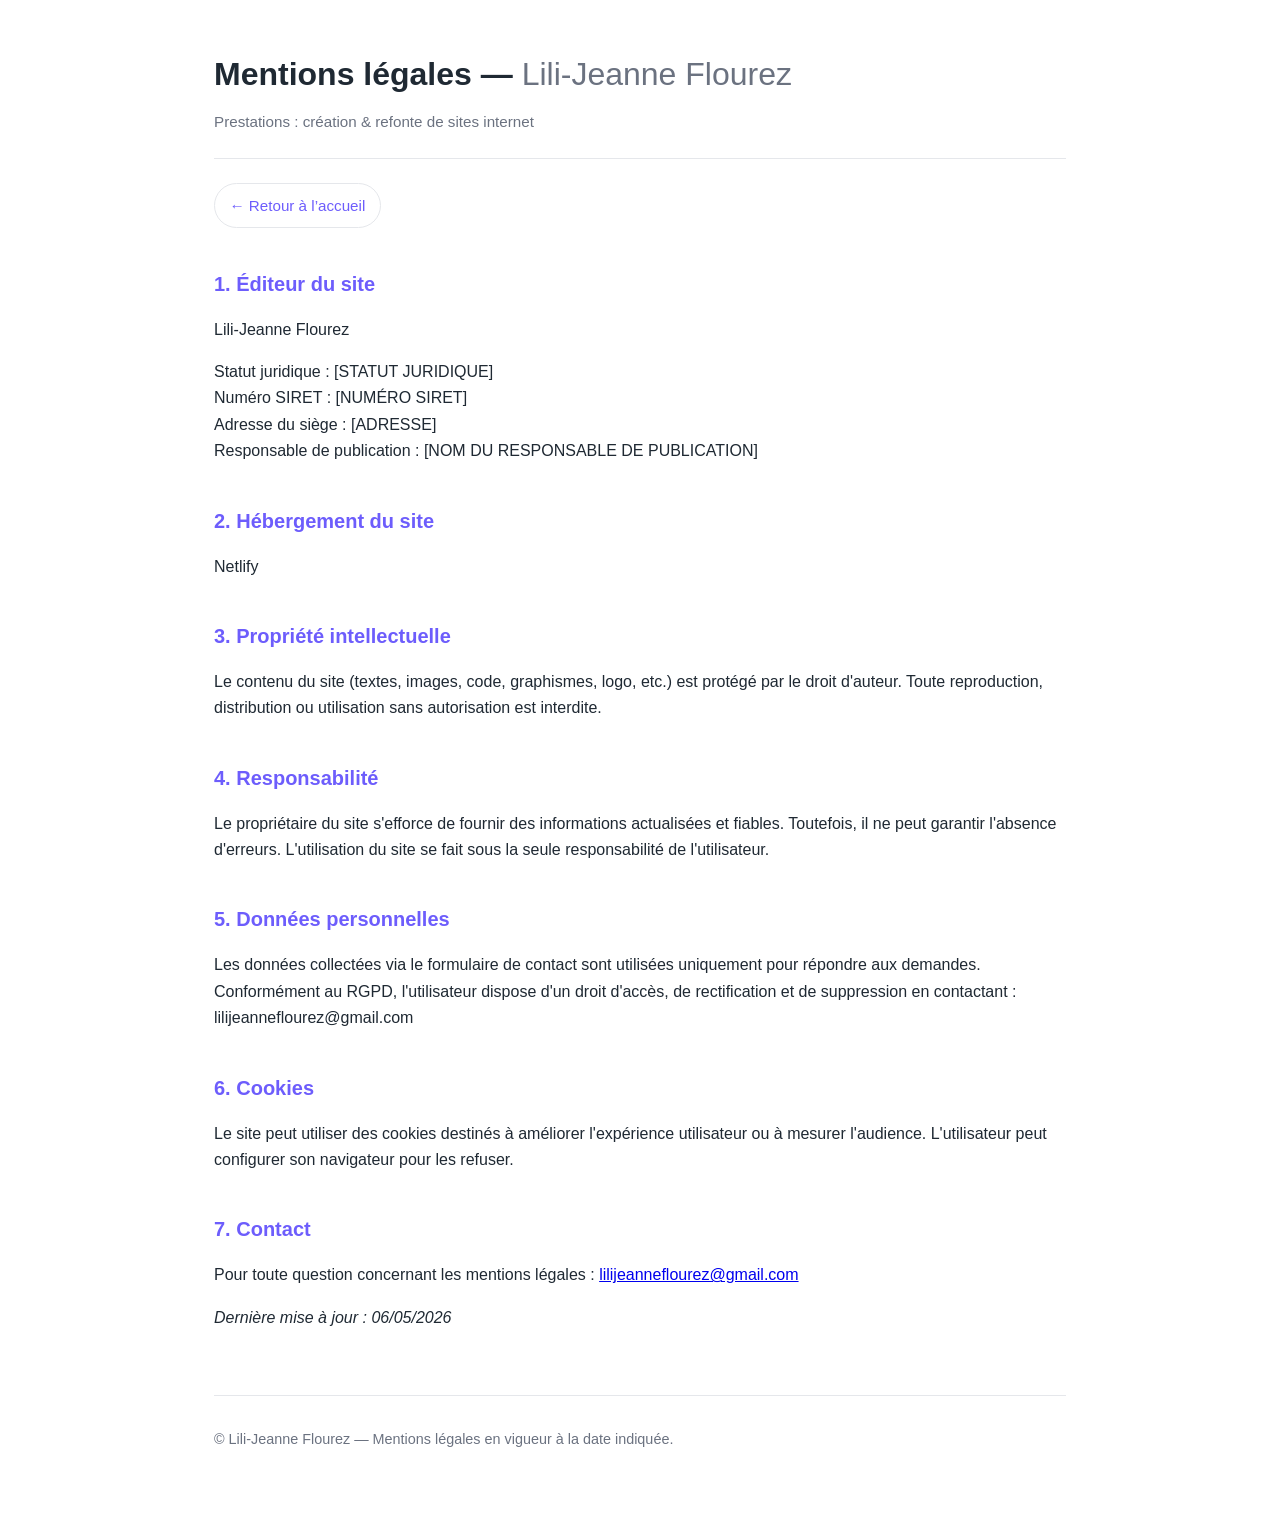
<file: mentions-légales.html>
<!doctype html>
<html lang="fr">

<head>
    <meta charset="utf-8" />
    <meta name="viewport" content="width=device-width, initial-scale=1.0, minimum-scale=1.0, maximum-scale=3.0" />
    <title>Mentions légales — Lili-Jeanne Flourez</title>
    <meta name="description" content="Mentions légales du site de Lili-Jeanne Flourez." />

    <style>
        :root {
            --bg: #ffffff;
            --text: #1f2933;
            --muted: #6b7280;
            --accent: #6d5dfc;
            --border: #e5e7eb;
        }

        * {
            box-sizing: border-box;
        }

        body {
            margin: 0;
            font-family: -apple-system, BlinkMacSystemFont, "Inter", "Segoe UI", Roboto, sans-serif;
            background: var(--bg);
            color: var(--text);
            line-height: 1.65;
        }

        .container {
            max-width: 900px;
            padding: 3rem 1.5rem 4rem;
            margin: auto;
        }

        header {
            margin-bottom: 1.5rem;
            border-bottom: 1px solid var(--border);
            padding-bottom: 1.5rem;
        }

        h1 {
            font-size: 2rem;
            margin: 0 0 0.5rem;
        }

        .muted {
            color: var(--muted);
            font-weight: 400;
        }

        .meta {
            color: var(--muted);
            font-size: 0.95rem;
        }

        h2 {
            font-size: 1.25rem;
            margin-top: 2.5rem;
            margin-bottom: 1rem;
            color: var(--accent);
        }

        p,
        li {
            margin: 0.5rem 0 1rem;
        }

        ul {
            margin: 0.5rem 0 1.5rem 1.5rem;
            padding: 0;
        }

        li {
            margin-bottom: 0.4rem;
        }

        .block {
            background: #fafafa;
            border: 1px solid var(--border);
            border-radius: 8px;
            padding: 1.25rem;
            margin-top: 1.5rem;
        }

        footer {
            margin-top: 4rem;
            padding-top: 1.5rem;
            border-top: 1px solid var(--border);
            font-size: 0.9rem;
            color: var(--muted);
        }

        .back-home {
            margin: 1.5rem 0 2.5rem;
        }

        .back-home a {
            display: inline-flex;
            align-items: center;
            gap: 0.4rem;
            font-size: 0.95rem;
            color: var(--accent);
            text-decoration: none;
            border: 1px solid var(--border);
            padding: 0.55rem 0.9rem;
            border-radius: 999px;
            transition: background 0.2s ease, transform 0.2s ease;
        }

        .back-home a:hover {
            background: #f4f3ff;
            transform: translateY(-1px);
        }

        .back-home a:active {
            transform: translateY(0);
        }
    </style>
</head>

<body>
    <div class="container" role="main">

        <header>
            <h1>Mentions légales — <span class="muted">Lili-Jeanne Flourez</span></h1>
            <div class="meta">Prestations : création &amp; refonte de sites internet</div>
        </header>

        <!-- Bouton retour à l'accueil -->
        <nav class="back-home">
            <a href="index.html" aria-label="Retour à l'accueil">
                ← Retour à l’accueil
            </a>
        </nav>

        <section>
            <h2>1. Éditeur du site</h2>
            <p>Lili-Jeanne Flourez</p>
            <p>Statut juridique : [STATUT JURIDIQUE]<br />
                Numéro SIRET : [NUMÉRO SIRET]<br />
                Adresse du siège : [ADRESSE]<br />
                Responsable de publication : [NOM DU RESPONSABLE DE PUBLICATION]</p>
        </section>

        <section>
            <h2>2. Hébergement du site</h2>
            <p>Netlify</p>
        </section>

        <section>
            <h2>3. Propriété intellectuelle</h2>
            <p>Le contenu du site (textes, images, code, graphismes, logo, etc.) est protégé par le droit d'auteur.
                Toute
                reproduction, distribution ou utilisation sans autorisation est interdite.</p>
        </section>

        <section>
            <h2>4. Responsabilité</h2>
            <p>Le propriétaire du site s'efforce de fournir des informations actualisées et fiables. Toutefois, il ne
                peut
                garantir l'absence d'erreurs. L'utilisation du site se fait sous la seule responsabilité de
                l'utilisateur.</p>
        </section>

        <section>
            <h2>5. Données personnelles</h2>
            <p>Les données collectées via le formulaire de contact sont utilisées uniquement pour répondre aux demandes.
                Conformément au RGPD, l'utilisateur dispose d'un droit d'accès, de rectification et de suppression en
                contactant
                : lilijeanneflourez@gmail.com</p>
        </section>

        <section>
            <h2>6. Cookies</h2>
            <p>Le site peut utiliser des cookies destinés à améliorer l'expérience utilisateur ou à mesurer l'audience.
                L'utilisateur peut configurer son navigateur pour les refuser.</p>
        </section>

        <section>
            <h2>7. Contact</h2>
            <p>Pour toute question concernant les mentions légales : <a
                    href="mailto:lilijeanneflourez@gmail.com">lilijeanneflourez@gmail.com</a></p>
            <p><em>Dernière mise à jour : 06/05/2026</em></p>
        </section>

        <footer>
            <p>© Lili-Jeanne Flourez — Mentions légales en vigueur à la date indiquée.</p>
        </footer>

    </div>
</body>

</html>
</file>
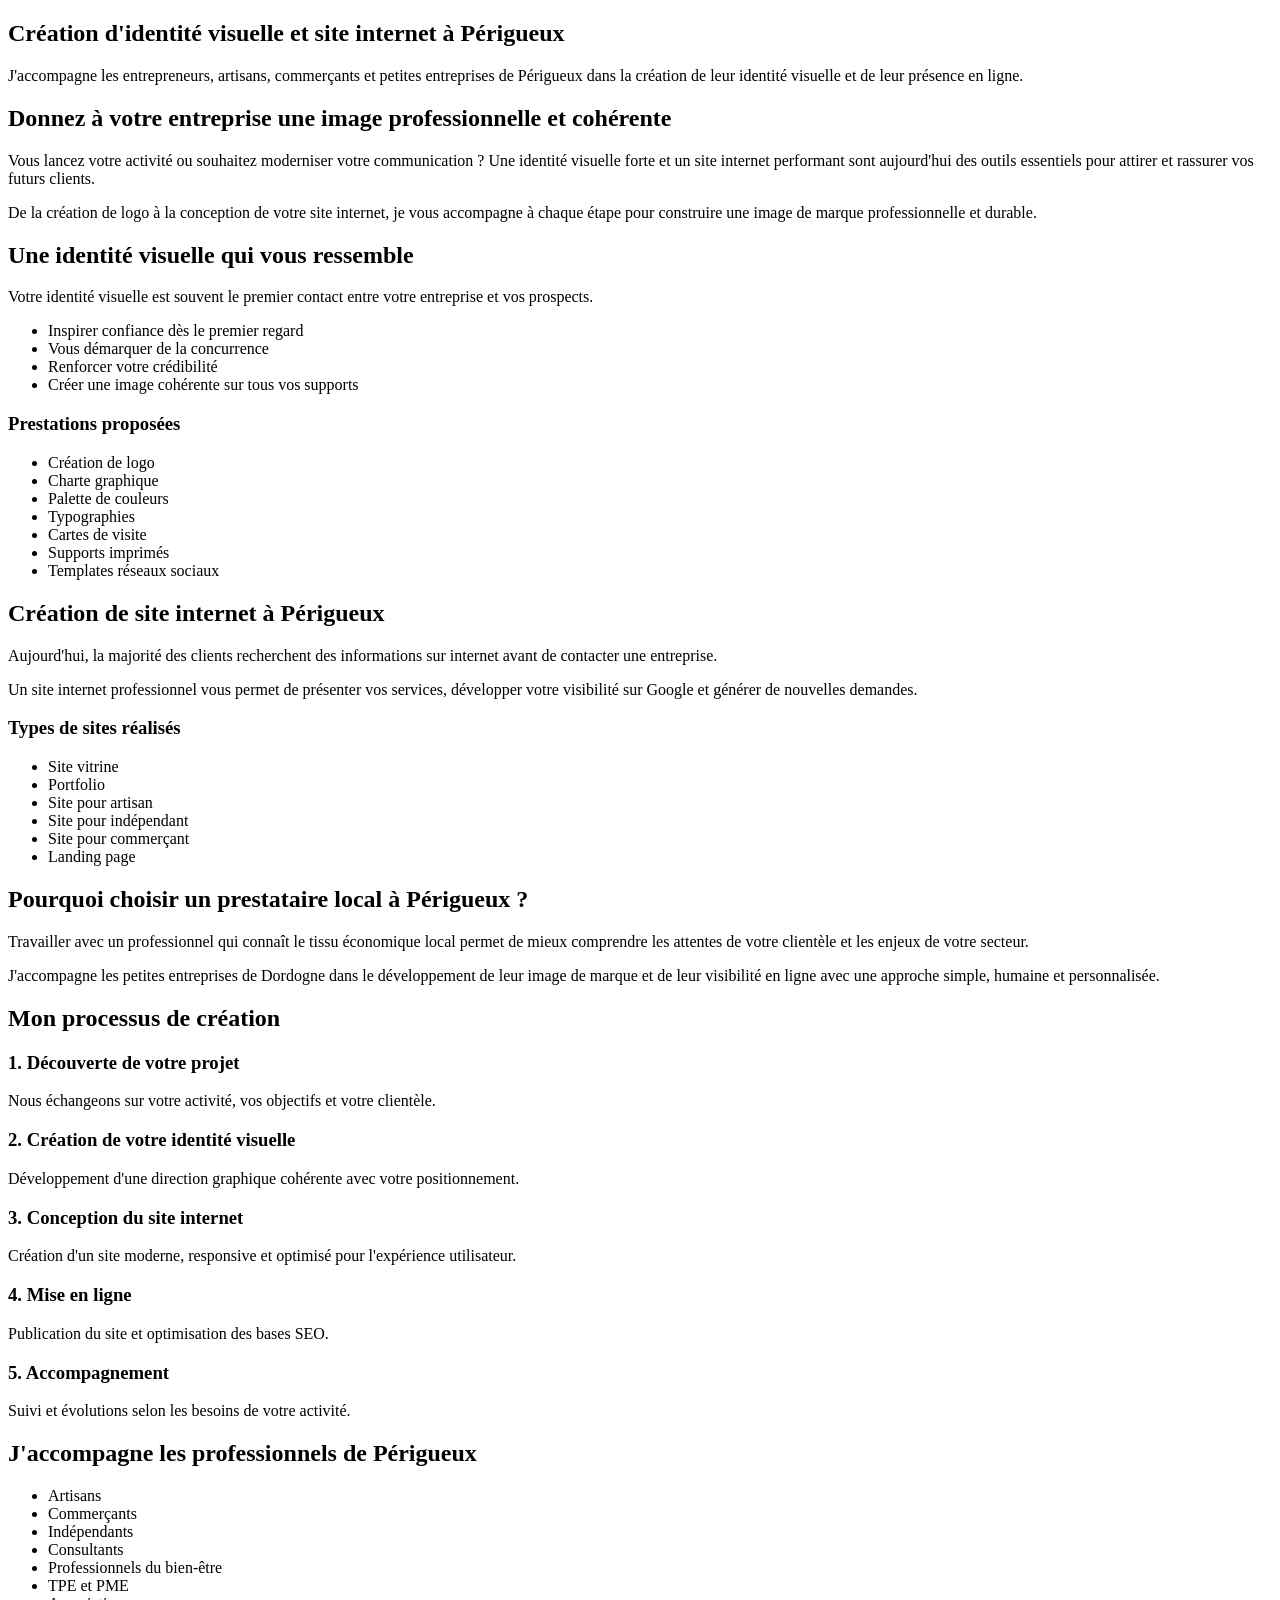
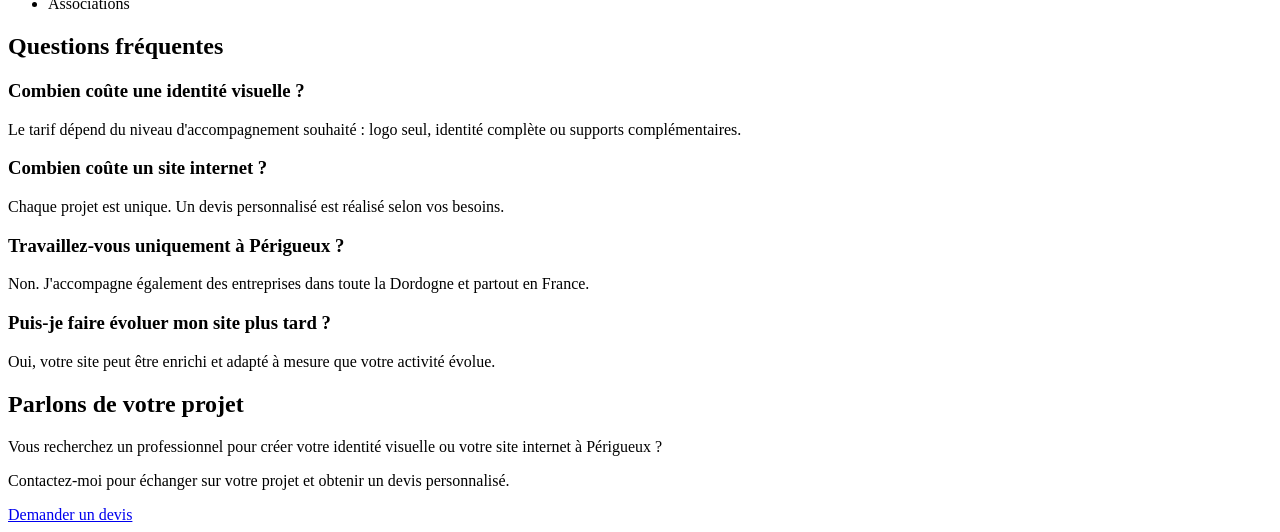
<file: perigueux.html>
<!DOCTYPE html>
<html lang="fr">
<head>
    <meta charset="UTF-8">
    <meta name="viewport" content="width=device-width, initial-scale=1.0">
    <title>Création de site internet et identité visuelle à Périgueux | LJ Studio</title>
    <meta name="description" content="Création de logo, identité visuelle et site internet à Périgueux. Accompagnement des artisans, indépendants et petites entreprises pour développer leur visibilité en ligne.">
</head>
<body>

<section class="hero">
    <h1>Création d'identité visuelle et site internet à Périgueux</h1>
    <p>
        J'accompagne les entrepreneurs, artisans, commerçants et petites entreprises de Périgueux
        dans la création de leur identité visuelle et de leur présence en ligne.
    </p>
</section>

<section>
    <h2>Donnez à votre entreprise une image professionnelle et cohérente</h2>

    <p>
        Vous lancez votre activité ou souhaitez moderniser votre communication ?
        Une identité visuelle forte et un site internet performant sont aujourd'hui
        des outils essentiels pour attirer et rassurer vos futurs clients.
    </p>

    <p>
        De la création de logo à la conception de votre site internet,
        je vous accompagne à chaque étape pour construire une image de marque
        professionnelle et durable.
    </p>
</section>

<section>
    <h2>Une identité visuelle qui vous ressemble</h2>

    <p>
        Votre identité visuelle est souvent le premier contact entre votre entreprise
        et vos prospects.
    </p>

    <ul>
        <li>Inspirer confiance dès le premier regard</li>
        <li>Vous démarquer de la concurrence</li>
        <li>Renforcer votre crédibilité</li>
        <li>Créer une image cohérente sur tous vos supports</li>
    </ul>

    <h3>Prestations proposées</h3>

    <ul>
        <li>Création de logo</li>
        <li>Charte graphique</li>
        <li>Palette de couleurs</li>
        <li>Typographies</li>
        <li>Cartes de visite</li>
        <li>Supports imprimés</li>
        <li>Templates réseaux sociaux</li>
    </ul>
</section>

<section>
    <h2>Création de site internet à Périgueux</h2>

    <p>
        Aujourd'hui, la majorité des clients recherchent des informations sur internet
        avant de contacter une entreprise.
    </p>

    <p>
        Un site internet professionnel vous permet de présenter vos services,
        développer votre visibilité sur Google et générer de nouvelles demandes.
    </p>

    <h3>Types de sites réalisés</h3>

    <ul>
        <li>Site vitrine</li>
        <li>Portfolio</li>
        <li>Site pour artisan</li>
        <li>Site pour indépendant</li>
        <li>Site pour commerçant</li>
        <li>Landing page</li>
    </ul>
</section>

<section>
    <h2>Pourquoi choisir un prestataire local à Périgueux ?</h2>

    <p>
        Travailler avec un professionnel qui connaît le tissu économique local permet
        de mieux comprendre les attentes de votre clientèle et les enjeux de votre secteur.
    </p>

    <p>
        J'accompagne les petites entreprises de Dordogne dans le développement de leur image
        de marque et de leur visibilité en ligne avec une approche simple, humaine et personnalisée.
    </p>
</section>

<section>
    <h2>Mon processus de création</h2>

    <h3>1. Découverte de votre projet</h3>
    <p>
        Nous échangeons sur votre activité, vos objectifs et votre clientèle.
    </p>

    <h3>2. Création de votre identité visuelle</h3>
    <p>
        Développement d'une direction graphique cohérente avec votre positionnement.
    </p>

    <h3>3. Conception du site internet</h3>
    <p>
        Création d'un site moderne, responsive et optimisé pour l'expérience utilisateur.
    </p>

    <h3>4. Mise en ligne</h3>
    <p>
        Publication du site et optimisation des bases SEO.
    </p>

    <h3>5. Accompagnement</h3>
    <p>
        Suivi et évolutions selon les besoins de votre activité.
    </p>
</section>

<section>
    <h2>J'accompagne les professionnels de Périgueux</h2>

    <ul>
        <li>Artisans</li>
        <li>Commerçants</li>
        <li>Indépendants</li>
        <li>Consultants</li>
        <li>Professionnels du bien-être</li>
        <li>TPE et PME</li>
        <li>Associations</li>
    </ul>
</section>

<section>
    <h2>Questions fréquentes</h2>

    <h3>Combien coûte une identité visuelle ?</h3>
    <p>
        Le tarif dépend du niveau d'accompagnement souhaité : logo seul,
        identité complète ou supports complémentaires.
    </p>

    <h3>Combien coûte un site internet ?</h3>
    <p>
        Chaque projet est unique. Un devis personnalisé est réalisé selon vos besoins.
    </p>

    <h3>Travaillez-vous uniquement à Périgueux ?</h3>
    <p>
        Non. J'accompagne également des entreprises dans toute la Dordogne et partout en France.
    </p>

    <h3>Puis-je faire évoluer mon site plus tard ?</h3>
    <p>
        Oui, votre site peut être enrichi et adapté à mesure que votre activité évolue.
    </p>
</section>

<section>
    <h2>Parlons de votre projet</h2>

    <p>
        Vous recherchez un professionnel pour créer votre identité visuelle ou votre site internet à Périgueux ?
    </p>

    <p>
        Contactez-moi pour échanger sur votre projet et obtenir un devis personnalisé.
    </p>

    <a href="/contact" class="btn">
        Demander un devis
    </a>
</section>

</body>
</html>
</file>
